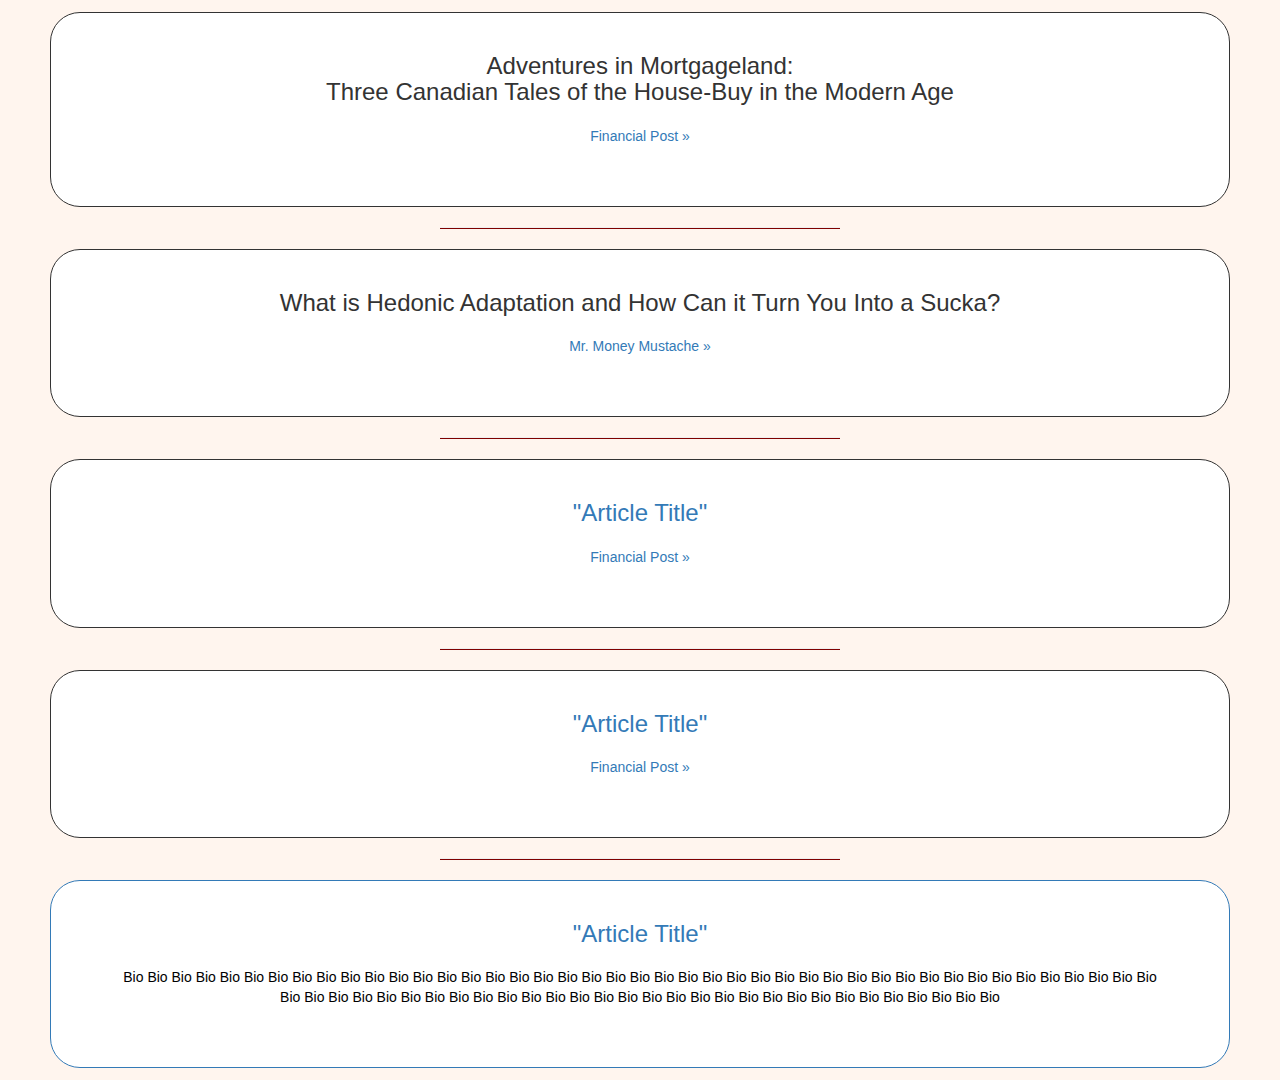
<file: articles.html>
<!DOCTYPE html>

<head>
<title> Articles </title>
<script src="http://ajax.googleapis.com/ajax/libs/jquery/1.11.2/jquery.min.js"></script>
<link href="css/bootstrap.min.css" rel="stylesheet">
<link href="css/articlesCSS.css" rel="stylesheet">
</head>

<body>
	<div class="row">
	<h3>Adventures in Mortgageland:<br> Three Canadian Tales of the House-Buy in the Modern Age</h3>
	  <div class="col-sm-12">
	  	<p> <a href="http://business.financialpost.com/personal-finance/mortgages-real-estate/adventures-in-mortgageland-three-tales-of-the-house-buy-in-the-modern-age" target="_blank"> Financial Post &raquo; </a></p>
	  </div>
	</div>
		<hr>
	<div class="row">
	<h3> What is Hedonic Adaptation and How Can it Turn You Into a Sucka? </h3>
	  <div class="col-sm-12">
	  	<p> <a href="http://www.mrmoneymustache.com/2011/10/22/what-is-hedonic-adaptation-and-how-can-it-turn-you-into-a-sukka/>" </a> Mr. Money Mustache &raquo; </p>
	  </div>
	</div>
		<hr>
	<div class="row">
	<h3> "Article Title" </h3>
	  <div class="col-sm-12">
	  	<p> <a href="http://business.financialpost.com/personal-finance/mortgages-real-estate/adventures-in-mortgageland-three-tales-of-the-house-buy-in-the-modern-age"> Financial Post &raquo; </p>
	  </div>
	</div>
		<hr>
	<div class="row">
	<h3> "Article Title" </h3>
	  <div class="col-sm-12">
	  	<p> <a href="http://business.financialpost.com/personal-finance/mortgages-real-estate/adventures-in-mortgageland-three-tales-of-the-house-buy-in-the-modern-age"> Financial Post &raquo; </p>
	  </div>
	</div>
		<hr>
	<div class="row">
	<h3> "Article Title" </h3>
	  <div class="col-sm-12">
	  	<p>Bio Bio Bio Bio Bio Bio Bio Bio Bio Bio Bio Bio Bio Bio Bio Bio Bio Bio Bio Bio Bio Bio Bio Bio Bio Bio Bio Bio Bio Bio Bio Bio Bio Bio Bio Bio Bio Bio Bio Bio Bio Bio Bio Bio Bio Bio Bio Bio Bio Bio Bio Bio Bio Bio Bio Bio Bio Bio Bio Bio Bio Bio Bio Bio Bio Bio Bio Bio Bio Bio Bio Bio Bio </p>
	  </div>
	</div>
	    <!-- Bootstrap core JavaScript
    ================================================== -->
    <!-- Placed at the end of the document so the pages load faster -->
    <!--<script src="https://ajax.googleapis.com/ajax/libs/jquery/1.11.2/jquery.min.js"></script>-->
    <script src="js/bootstrap.min.js"></script>
</body>
</file>
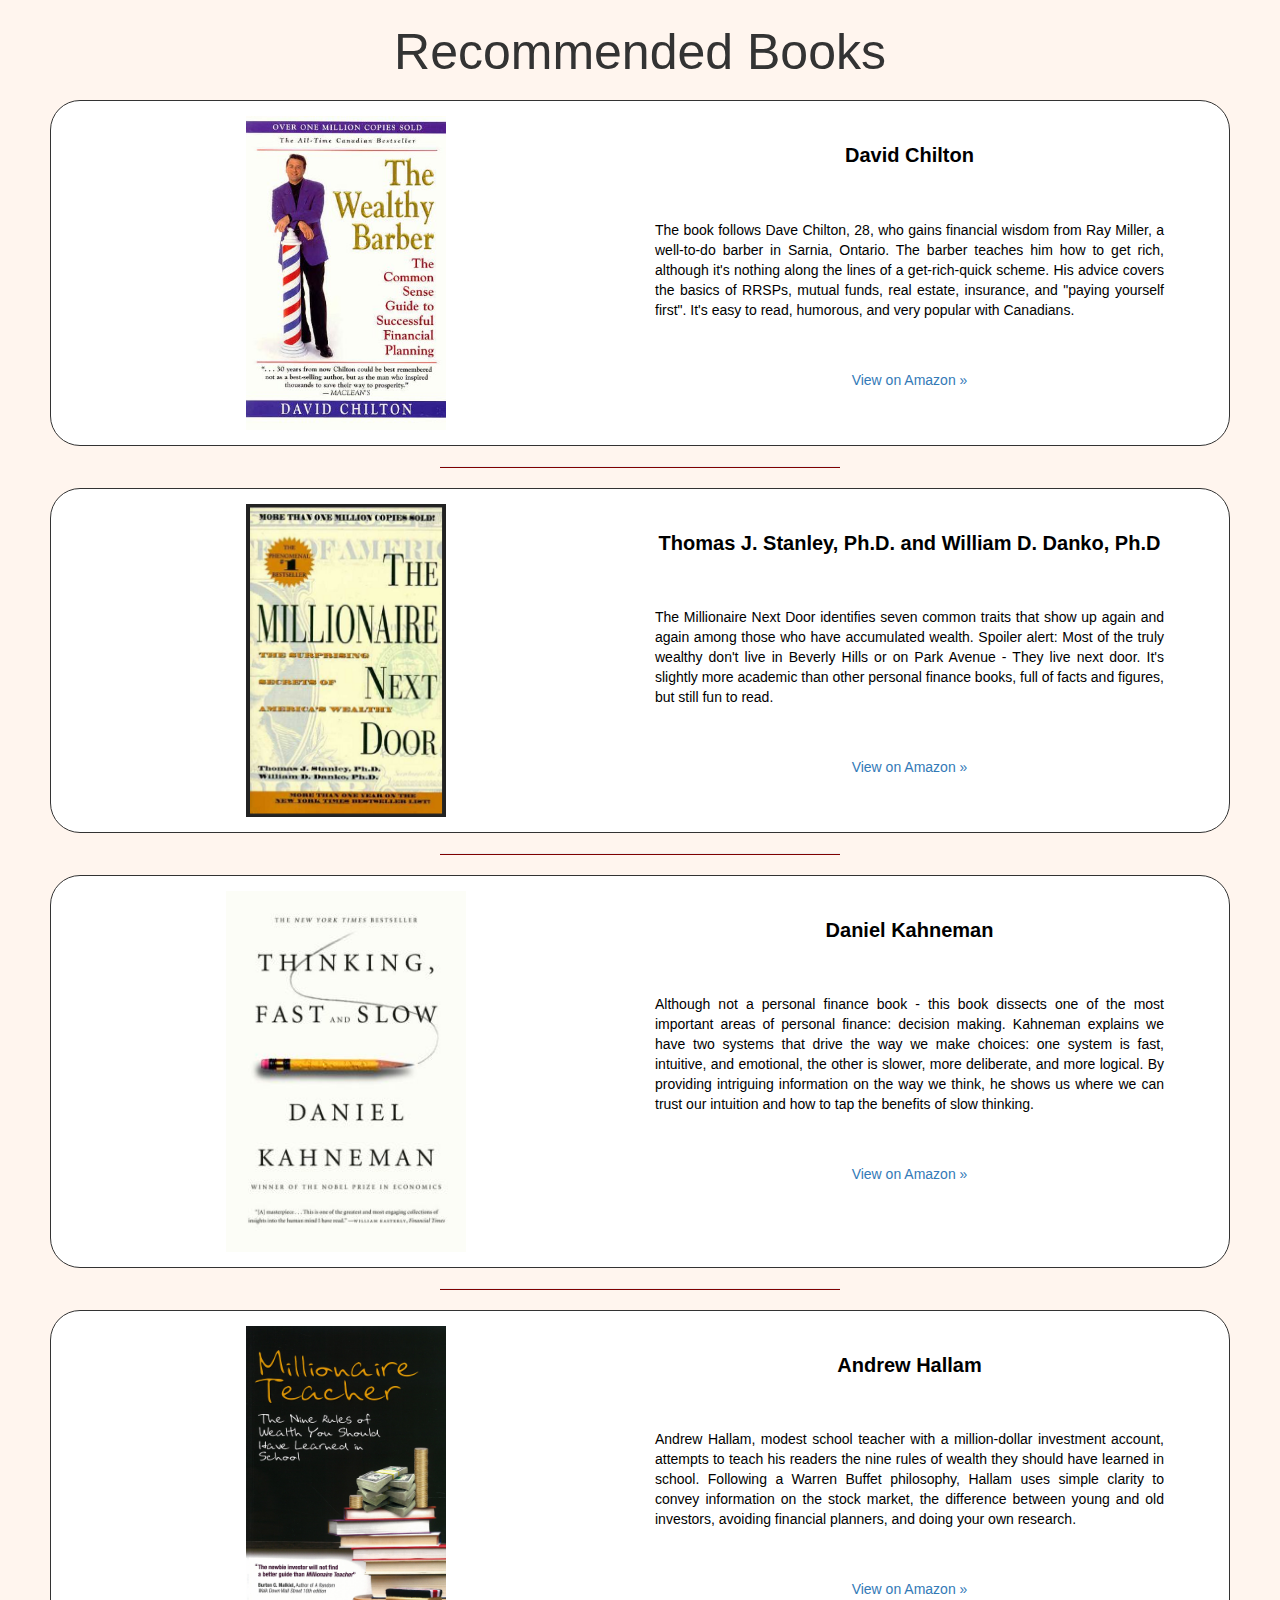
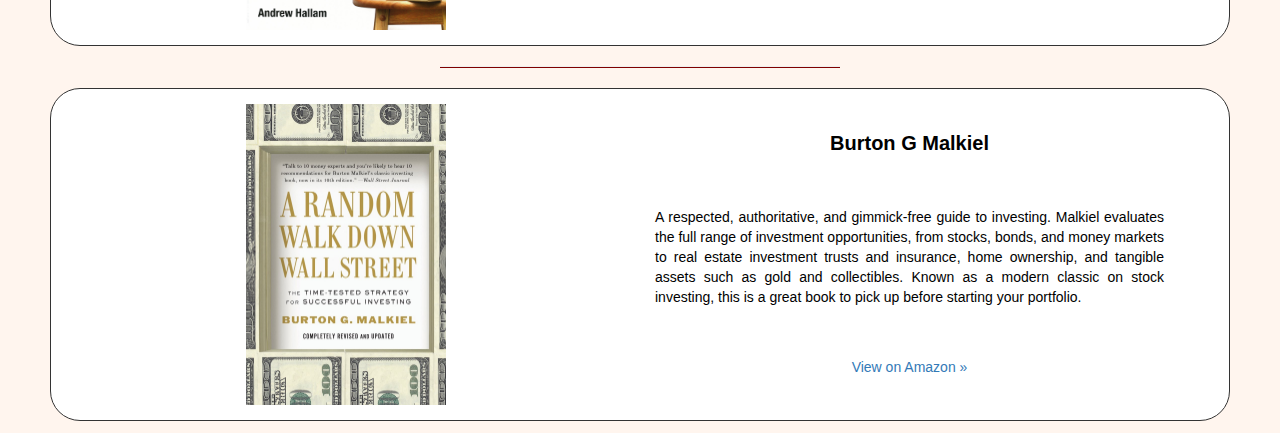
<file: Books.html>
<!DOCTYPE html>

<head>
<title> Books </title>
<!--<script src="http://ajax.googleapis.com/ajax/libs/jquery/1.11.2/jquery.min.js"></script>-->
<script src="js/jquery-1.12.3.min.js"></script>
<link href="/css/bootstrap.min.css" rel="stylesheet">
<link href="/css/BooksCSS.css" rel="stylesheet">
</head>

<body>
	<h2>Recommended Books</h2>
	<div class="row">
	  <div class="col-xs-12 col-md-6 left-side">
        <a href="http://www.amazon.ca/gp/product/0773762167/ref=as_li_qf_sp_asin_tl?ie=UTF8&camp=15121&creative=330641&creativeASIN=0773762167&linkCode=as2&tag=financica-20" target="_blank"><img class="barber logo" src="images/wealthy-barber.jpg" width="200px" title="The Wealthy Barber" alt="The Wealthy Barber"></a>
 	  	<!--<img src="images/wealthy-barber.jpg" width="200px">-->
	  </div>
	  <div class="col-xs-12 col-md-6 right-side">
        <p class="author"><b>David Chilton</b><br><br></p>
        <p>The book follows Dave Chilton, 28, who gains financial wisdom from Ray Miller, a well-to-do barber in Sarnia, Ontario.  The barber teaches him how to get rich, although it's nothing along the lines of a get-rich-quick scheme. His advice covers the basics of RRSPs, mutual funds, real estate, insurance, and "paying yourself first". It's easy to read, humorous, and very popular with Canadians. <br /><br /></p>
        <p class="amazon"><a href="http://www.amazon.ca/gp/product/0773762167/ref=as_li_qf_sp_asin_tl?ie=UTF8&camp=15121&creative=330641&creativeASIN=0773762167&linkCode=as2&tag=financica-20" title="Click to View on Amazon" target="_blank">View on Amazon &raquo;</a></p>
      </div>
	</div>
		<hr>
	<div class="row">
	  <div class="col-xs-12 col-md-6 left-side">
        <a href="http://www.amazon.ca/gp/product/0671015206/ref=as_li_tf_tl?ie=UTF8&camp=15121&creative=330641&creativeASIN=0671015206&linkCode=as2&tag=financica-20" target="_blank"><img class="MillionaireNextDoor logo" src="images/The-Millionaire-Next-Door.png" width="200px" title="The Millionaire Next Door" alt="The Millionaire Next Door"></a>
	  	<!--<img src="images/The-Millionaire-Next-Door.png" width="200px">-->
       </div>
	  <div class="col-xs-12 col-md-6 right-side">
        <p class="author"><b>Thomas J. Stanley, Ph.D. and William D. Danko, Ph.D</b><br><br></p>
        <p>The Millionaire Next Door identifies seven common traits that show up again and again among those who have accumulated wealth. Spoiler alert: Most of the truly wealthy don't live in Beverly Hills or on Park Avenue - They live next door. It's slightly more academic than other personal finance books, full of facts and figures, but still fun to read.<br /><br /></p>
        <p class="amazon"><a href="http://www.amazon.ca/gp/product/0671015206/ref=as_li_tf_tl?ie=UTF8&camp=15121&creative=330641&creativeASIN=0671015206&linkCode=as2&tag=financica-20" title="Click to View on Amazon" target="_blank">View on Amazon &raquo;</a></p> 
      </div>
	</div>
		<hr>
	<div class="row">
	  <div class="col-xs-12 col-md-6 left-side">
        <a href="http://www.amazon.ca/gp/product/0385676530/ref=as_li_tf_tl?ie=UTF8&camp=15121&creative=330641&creativeASIN=0385676530&linkCode=as2&tag=financica-20" target="_blank"><img class="ThinkingFast logo" src="images/thinking-fast-and-slow.jpg" width="240px" title="Thinking Fast and Slow" alt="Thinking Fast and Slow"></a>
	  	<!--<img src="images/thinking-fast-and-slow.jpg" width="240px">-->
	  </div>
	  <div class="col-xs-12 col-md-6 right-side">
        <p class="author"><b>Daniel Kahneman</b> <br><br></p>
        <p>Although not a personal finance book - this book dissects one of the most important areas of personal finance: decision making. Kahneman explains we have two systems that drive the way we make choices: one system is fast, intuitive, and emotional, the other is slower, more deliberate, and more logical. By providing intriguing information on the way we think, he shows us where we can trust our intuition and how to tap the benefits of slow thinking.<br /><br /></p>
        <p class="amazon"><a href="http://www.amazon.ca/gp/product/0385676530/ref=as_li_tf_tl?ie=UTF8&camp=15121&creative=330641&creativeASIN=0385676530&linkCode=as2&tag=financica-20" title="Click to View on Amazon" target="_blank">View on Amazon &raquo;</a></p>
      </div>
	</div>
		<hr>
	<div class="row">
	  <div class="col-xs-12 col-md-6 left-side">
        <a href="http://www.amazon.ca/gp/product/0470830069/ref=as_li_tf_tl?ie=UTF8&camp=15121&creative=330641&creativeASIN=0470830069&linkCode=as2&tag=financica-20" target="_blank"><img class="MillionaireTeacher logo" src="images/millionaire-teacher.jpg" width="200px" title="Millionaire Teacher" alt="Millionaire Teacher"></a>
	  	<!--<img src="images/millionaire-teacher.jpg" width="200px">-->
	  </div>
	  <div class="col-xs-12 col-md-6 right-side">
        <p class="author"><b> Andrew Hallam</b><br><br></p>
        <p>Andrew Hallam, modest school teacher with a million-dollar investment account, attempts to teach his readers the nine rules of wealth they should have learned in school. Following a Warren Buffet philosophy, Hallam uses simple clarity to convey information on the stock market, the difference between young and old investors, avoiding financial planners, and doing your own research.<br /><br /></p>
        <p class="amazon"><a href="http://www.amazon.ca/gp/product/0470830069/ref=as_li_tf_tl?ie=UTF8&camp=15121&creative=330641&creativeASIN=0470830069&linkCode=as2&tag=financica-20" title="Click to View on Amazon" target="_blank">View on Amazon &raquo;</a></p>
      </div>
	</div>
		<hr>
	<div class="row">
	  <div class="col-xs-12 col-md-6 left-side">
        <a href="http://www.amazon.ca/gp/product/0393340740/ref=as_li_tf_tl?ie=UTF8&camp=15121&creative=330641&creativeASIN=0393340740&linkCode=as2&tag=financica-20" target="_blank"><img class="WalkDownWallstreet logo" src="images/a-random-walk-down-wall-street.jpg" width="200px" title="A Walk Down Wall Street" alt="A Walk Down Wall Street"></a>
	  	<!--<img src="images/a-random-walk-down-wall-street.jpg" width="200px">-->
	  </div>
	  <div class="col-xs-12 col-md-6 right-side">
        <p class="author"><b> Burton G Malkiel</b><br><br></p>
        <p>A respected, authoritative, and gimmick-free guide to investing. Malkiel evaluates the full range of investment opportunities, from stocks, bonds, and money markets to real estate investment trusts and insurance, home ownership, and tangible assets such as gold and collectibles. Known as a modern classic on stock investing, this is a great book to pick up before starting your portfolio.<br /><br /></p>
        <p class="amazon"><a href="http://www.amazon.ca/gp/product/0393340740/ref=as_li_tf_tl?ie=UTF8&camp=15121&creative=330641&creativeASIN=0393340740&linkCode=as2&tag=financica-20" title="Click to View on Amazon" target="_blank">View on Amazon &raquo;</a></p>
      </div>
	</div>
	    <!-- Bootstrap core JavaScript
    ================================================== -->
    <!-- Placed at the end of the document so the pages load faster -->
    <!--<script src="https://ajax.googleapis.com/ajax/libs/jquery/1.11.2/jquery.min.js"></script>-->
    <script src="js/bootstrap.min.js"></script>
</body>
</file>
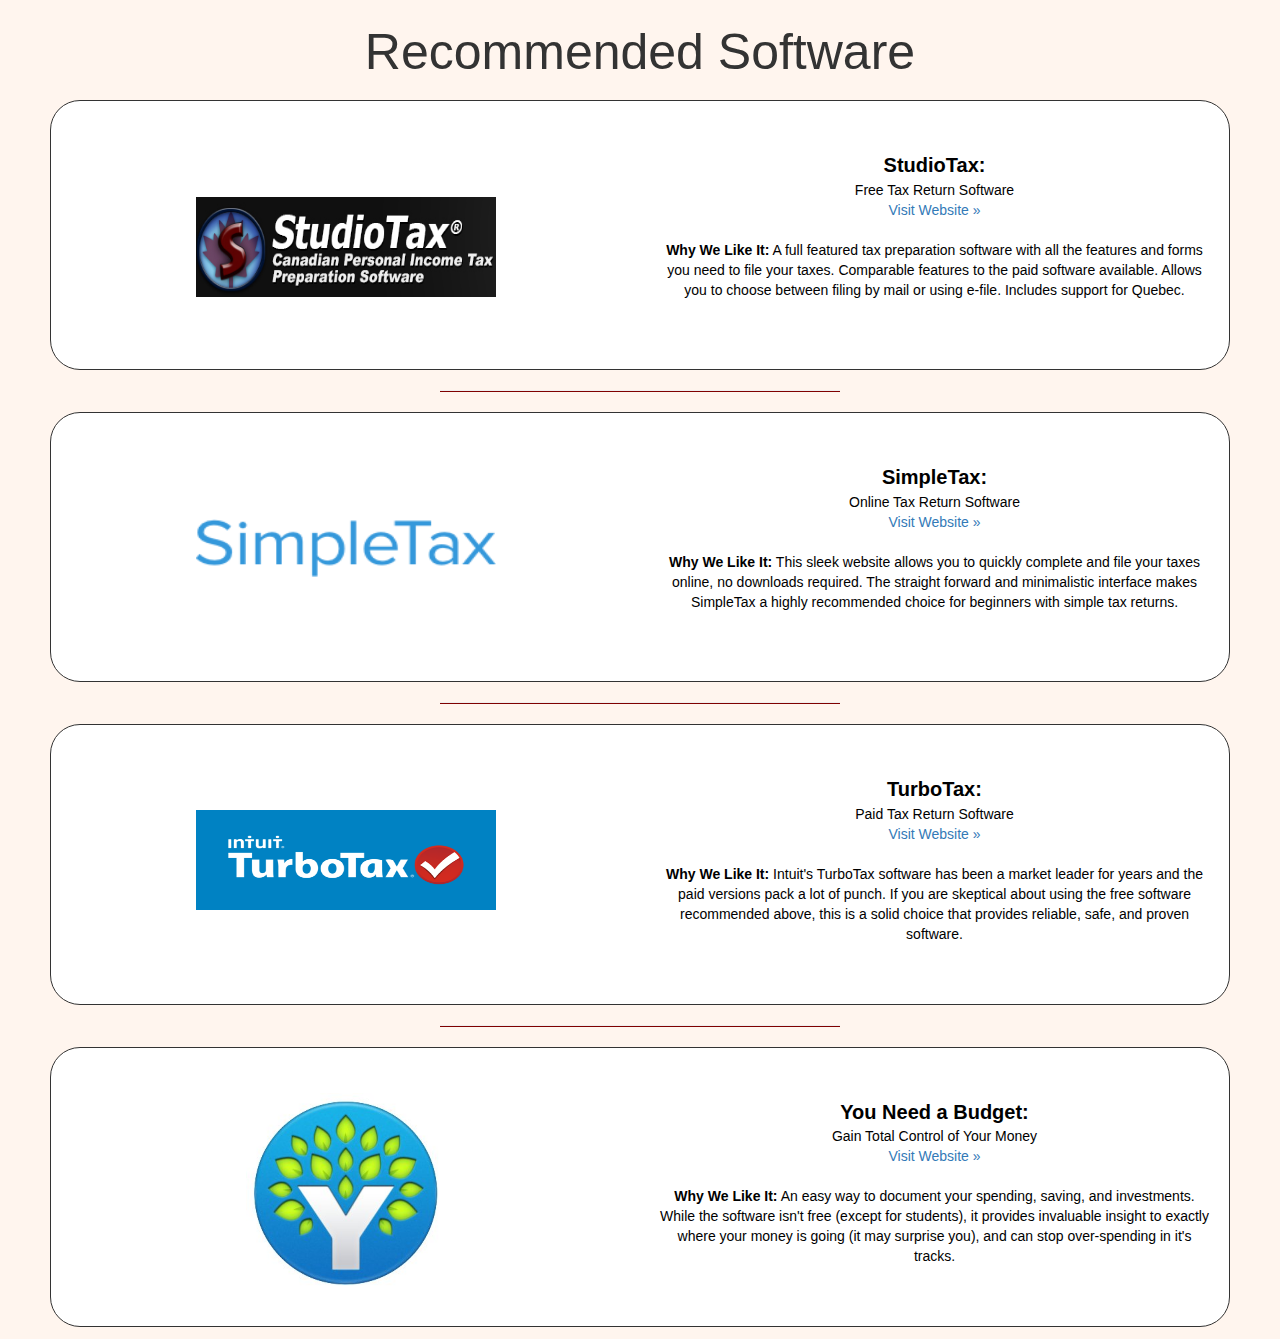
<file: Software.html>
<!DOCTYPE html>

<head>
<title> Software </title>
<!--<script src="http://ajax.googleapis.com/ajax/libs/jquery/1.11.2/jquery.min.js"></script>-->
<script src="js/jquery-1.12.3.min.js"></script>
<link href="css/bootstrap.min.css" rel="stylesheet">
<link href="css/softwareCSS.css" rel="stylesheet">
</head>

<body>
	<h2>Recommended Software</h2>
	<div class="row">
	  <div class="col-xs-12 col-md-6 left-side">
	  	<a href="http://www.StudioTax.com" target="_blank"><img class="Studio logo" src="images/logo-studiotax.png" title="StudioTax" alt="StudioTax Tax Return Software" width="300px"></a>
	  </div>
	  <div class="col-xs-12 col-md-6 right-side">
	  	<p><b>StudioTax:</b><br>Free Tax Return Software<br><a href="http://www.StudioTax.com" target="_blank">Visit Website &raquo;</a><br><br><b>Why We Like It:</b> A full featured tax preparation software with all the features and forms you need to file your taxes. Comparable features to the paid software available. Allows you to choose between filing by mail or using e-file. Includes support for Quebec.</p>
	  </div>
	</div>
		<hr>
	<div class="row">
	  <div class="col-xs-12 col-md-6 left-side">
	  	<a href="http://www.simpletax.ca/" target="_blank"> <img class="SimpleTax logo" src="images/logo_simpletax.png" title="SimpleTax Software" alt="SimpleTax tax return software" width="300px"></a>
	  </div>
	  <div class="col-xs-12 col-md-6 right-side">
	  	<p><b>SimpleTax:</b><br>Online Tax Return Software<br><a href="http://www.SimpleTax.ca/" target="_blank">Visit Website &raquo;</a><br><br><b>Why We Like It:</b> This sleek website allows you to quickly complete and file your taxes online, no downloads required. The straight forward and minimalistic interface makes SimpleTax a highly recommended choice for beginners with simple tax returns.</p>
	  </div>
	</div>
		<hr>
	<div class="row">
	  <div class="col-xs-12 col-md-6 left-side">
	  	<a href="http://turbotax.intuit.ca/" target="_blank"> <img class="turbotax logo" src="images/logo-turbotax.png" title="TurboTax" alt="Intuit TurboTax Software" width="200px"></a>
	  </div>
	  <div class="col-xs-12 col-md-6 right-side">
	  	<p><b>TurboTax:</b><br>Paid Tax Return Software<br><a href="http://turbotax.intuit.ca/" target="_blank">Visit Website &raquo;</a><br><br><b>Why We Like It:</b> Intuit's TurboTax software has been a market leader for years and the paid versions pack a lot of punch. If you are skeptical about using the free software recommended above, this is a solid choice that provides reliable, safe, and proven software.</p>
	  </div>
	</div>
		<hr>
	<div class="row">
	  <div class="col-xs-12 col-md-6 left-side">
	  	<a href="http://www.youneedabudget.com/" target="_blank"> <img class="ynab" src="images/budget.jpg" class="logo" title="You Need a Budget" alt="You Need a Budget" width="200px"></a>
	  </div>
	  <div class="col-xs-12 col-md-6 right-side">
	  	<p><b>You Need a Budget:</b><br>Gain Total Control of Your Money<br><a href="http://www.youneedabudget.com/" target="_blank">Visit Website &raquo;</a><br><br><b>Why We Like It:</b> An easy way to document your spending, saving, and investments. While the software isn't free (except for students), it provides invaluable insight to exactly where your money is going (it may surprise you), and can stop over-spending in it's tracks. </p>
	  </div>
	</div>
	    <!-- Bootstrap core JavaScript
    ================================================== -->
    <!-- Placed at the end of the document so the pages load faster -->
    <!--<script src="https://ajax.googleapis.com/ajax/libs/jquery/1.11.2/jquery.min.js"></script>-->
    <script src="js/bootstrap.min.js"></script>
</body>
</file>
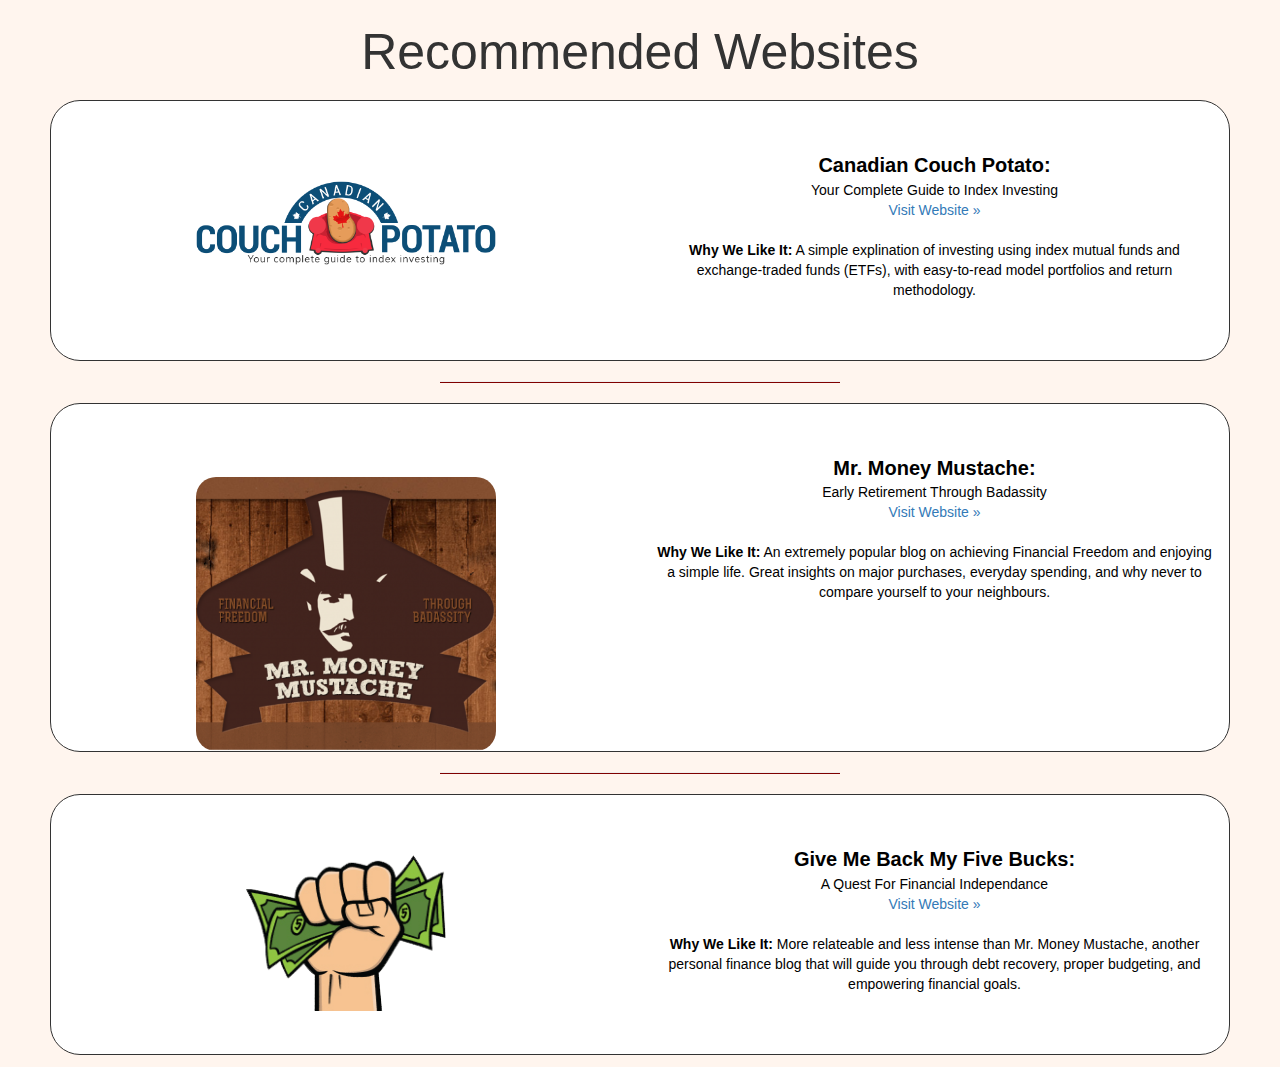
<file: Websites.html>
<!DOCTYPE html>

<head>
<title> Websites </title>
<!--<script src="http://ajax.googleapis.com/ajax/libs/jquery/1.11.2/jquery.min.js"></script>-->
<script src="js/jquery-1.12.3.min.js"></script>
<link href="css/bootstrap.min.css" rel="stylesheet">
<link href="css/websitesCSS.css" rel="stylesheet">
</head>

<body>
	<h2>Recommended Websites</h2>
	<div class="row">
	  <div class="col-xs-12 col-md-6 left-side">
	  	<a href="http://www.canadiancouchpotato.com" target="_blank"><img class="couch logo" src="images/canadian-couch-potato.png" title="Canadian Couch Potato" alt="Canadian Couch Potato" width="300px"></a>
	  </div>
	  <div class="col-xs-12 col-md-6 right-side">
	  	<p><b>Canadian Couch Potato:</b><br>Your Complete Guide to Index Investing<br><a href="http://www.canadiancouchpotato.com" target="_blank">Visit Website &raquo;</a><br><br><b>Why We Like It:</b> A simple explination of investing using index mutual funds and exchange-traded funds (ETFs), with easy-to-read model portfolios and return methodology.</p>
	  </div>
	</div>
		<hr>
	<div class="row">
	  <div class="col-xs-12 col-md-6 left-side">
	  	<a href="http://www.mrmoneymustache.com/" target="_blank"> <img class="moustache logo" src="images/money-mustache%20(1).png" title="Mr. Money Mustache" alt="Mr. Money Mustache" width="300px"></a>
	  </div>
	  <div class="col-xs-12 col-md-6 right-side">
	  	<p><b>Mr. Money Mustache:</b><br>Early Retirement Through Badassity<br><a href="http://www.mrmoneymustache.com/" target="_blank">Visit Website &raquo;</a><br><br><b>Why We Like It:</b> An extremely popular blog on achieving Financial Freedom and enjoying a simple life. Great insights on major purchases, everyday spending, and why never to compare yourself to your neighbours.</p>
	  </div>
	</div>
		<hr>
	<div class="row">
	  <div class="col-xs-12 col-md-6 left-side">
	  	<a href="http://www.givemebackmyfivebucks.com/" target="_blank"> <img class="five logo" src="images/five-bucks.png" title="Give Me Back My Five Bucks" alt="Give Me Back My Five Bucks" width="200px"></a>
	  </div>
	  <div class="col-xs-12 col-md-6 right-side">
	  	<p><b>Give Me Back My Five Bucks:</b><br>A Quest For Financial Independance<br><a href="http://www.givemebackmyfivebucks.com/" target="_blank">Visit Website &raquo;</a><br><br><b>Why We Like It:</b> More relateable and less intense than Mr. Money Mustache, another personal finance blog that will guide you through debt recovery, proper budgeting, and empowering financial goals.</p>
	  </div>
	</div>
	    <!-- Bootstrap core JavaScript
    ================================================== -->
    <!-- Placed at the end of the document so the pages load faster -->
    <!--<script src="https://ajax.googleapis.com/ajax/libs/jquery/1.11.2/jquery.min.js"></script>-->
    <script src="js/bootstrap.min.js"></script>
</body>
</file>
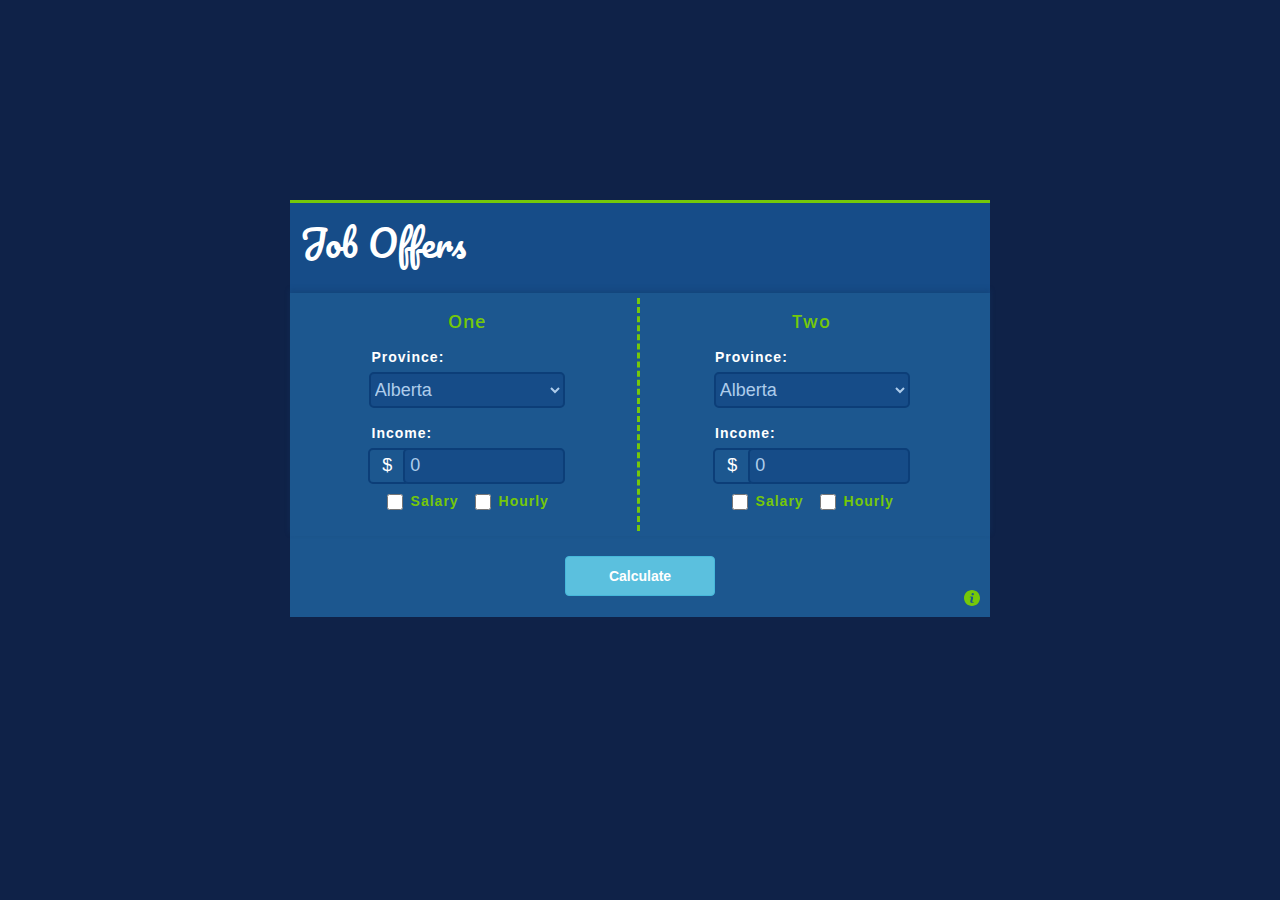
<file: Income_Calculator/html_provincial_income.html>
<!DOCTYPE html>
<html lang="">
<head>
  <meta charset="utf-8">
  <meta name="viewport" content="width=device-width, initial-scale=1.0">
  <title>Provincial Income Calculator</title>
</head>

<body>
  <!-- Stylesheets -->
    <!--    <link href="https://maxcdn.bootstrapcdn.com/bootstrap/3.3.6/css/bootstrap.min.css" rel="stylesheet">-->
    <link href="../css/bootstrap.min.css" rel="stylesheet">
    <link href="css_provincial_income.css" rel="stylesheet">
    
    <!-- Fonts-->
    <link href='https://fonts.googleapis.com/css?family=Roboto:400,400italic,500,500italic,700' rel='stylesheet' type='text/css'>
    <link href='https://fonts.googleapis.com/css?family=Pacifico' rel='stylesheet' type='text/css'>
    <link href='https://fonts.googleapis.com/css?family=Open+Sans:400,800,700,300' rel='stylesheet' type='text/css'>
  <!-- - -->
    <div id="window" class="">
      <div id="banner_top" class="row">
        <h1>Job Offers</h1>
      </div>
      <form>
       <fieldset id="top">
        <div class="row">
             <div class="col-xs-12 col-md-6 left_side">
              <h4 class="offer_title">One</h4>
              <label for="province1">Province:</label>
              <select name="province1" id="province1">
                <option value="AB">Alberta</option>
                <option value="BC">British Columbia</option>
                <option value="MB">Manitoba</option>
                <option value="NB">New Brunswick</option>
                <option value="NL">Newfoundland</option>
                <option value="NS">Nova Scotia</option>
                <option value="ON">Ontario</option>
                <option value="PE">Prince Edward Island</option>
                <option value="QC">Quebec</option>
                <option value="SK">Saskatchewan</option>
                <option value="NT">Northwest Territories</option>
                <option value="NU">Nunavut</option>
                <option value="YT">Yukon</option>
              </select>
              <label for="income1">Income:</label>
               <span class="currency">$</span><input name="income1" class="income" type="number" step="1" min="0" value="0">
               <br>
               <input type="checkbox" name="paytype1" value="Salary"><label class="box">Salary</label>
               <input type="checkbox" name="paytype1" value="Hourly"><label class="box">Hourly</label>
            </div>
            <div class="col-xs-12 col-md-6 right_side">
              <h4 class="offer_title">Two</h4>
              <label for="province2">Province:</label>
              <select name="province2" id="province2">
                <option value="AB">Alberta</option>
                <option value="BC">British Columbia</option>
                <option value="MB">Manitoba</option>
                <option value="NB">New Brunswick</option>
                <option value="NL">Newfoundland</option>
                <option value="NS">Nova Scotia</option>
                <option value="ON">Ontario</option>
                <option value="PE">Prince Edward Island</option>
                <option value="QC">Quebec</option>
                <option value="SK">Saskatchewan</option>
                <option value="NT">Northwest Territories</option>
                <option value="NU">Nunavut</option>
                <option value="YT">Yukon</option>
              </select>
              <label for="income2">Income:</label>
              <span class="currency">$</span><input name="income2" class="income" type="number" step="1" min="0" value="0">
              <br>
             <input type="checkbox" name="paytype2" value="Salary"><label class="box">Salary</label>
             <input type="checkbox" name="paytype2" value="Hourly"><label class="box">Hourly</label>
          </div>
        </div>
        </fieldset>
        <fieldset id="bottom">  
         <div class="row">
          <div class="col-xs-12 col-md-6 left_side">
             <h4 id="job1_details"></h4>
             <label for="taxes1">Total Taxes Paid:</label>
             <output name="taxes1"></output>
             <label for="netincome1">Annual Net Pay:</label>
             <output name="netincome1"></output>
          </div>
          <div class="col-xs-12 col-md-6 right_side">
             <h4 id="job2_details"></h4>
             <label for="taxes2">Total Taxes Paid:</label>
             <output name="taxes2"></output>
             <label for="netincome2">Annual Net Pay:</label>
             <output name="netincome2"></output>
          </div>
         </div>
           <h2 id="OutputMessage"></h2>
<!--           The Alberta job pays $21312,32 more!-->
          <a href="http://www.cra-arc.gc.ca/tx/ndvdls/fq/txrts-eng.html" target="_blank"><h4>For more details on the tax brackets click here.</h4></a>
        </fieldset>
        <button id="calculate" type="button" class="btn btn-info calculate">Calculate</button>
<!--        <h4 id="Disclaimer">Disclaimer</h4>-->
        <img id="Disclaimer" src="../images/info.svg" alt="Disclaimer" title="disclaimer">
      </form>
    </div>
  
  <!--  Java Script and Jquery Extensions-->
  <!--  <script src="//code.jquery.com/jquery-1.12.0.min.js"></script>-->
  <script src="../js/jquery-1.12.3.min.js"></script>
<!--   <script src="https://maxcdn.bootstrapcdn.com/bootstrap/3.3.6/js/bootstrap.min.js" integrity="sha256-KXn5puMvxCw+dAYznun+drMdG1IFl3agK0p/pqT9KAo= sha512-2e8qq0ETcfWRI4HJBzQiA3UoyFk6tbNyG+qSaIBZLyW9Xf3sWZHN/lxe9fTh1U45DpPf07yj94KsUHHWe4Yk1A==" crossorigin="anonymous"></script> -->
  <script src="../js/bootstrap.min.js"></script>
  <script src="js_provincial_income.js"></script>
  <!--  Sweetalert -->
  <link rel="stylesheet" href="../lib/sweet-alert.css" type="text/css">
  <script src="../lib/sweet-alert.min.js"></script>
  <!-- ----------- -->
  
  
</body>
</html>
</file>
<file: css/articlesCSS.css>
h2 {
	font-size: 50px;
	margin-top: 25px;
	margin-bottom: 20px;
	text-align: center;
	font-family: "Helvetica Neue",Helvetica,Arial,sans-serif;
}

h3 {
	padding-top: 20px;
	padding-bottom: 10px;
	text-align: center;
}
body {
	background-color: #FFF5EE;
}



.col-sm-12 {
	display: inline-block;
	margin: 0;
	text-align: center;
}

.col-sm-12 p {
	padding: 50px;
	padding-top: 0px;
	color: black;
}

hr {
	width: 400px;
	border-bottom-style: solid;
	border-bottom-width: 1px;
	border-bottom-color: maroon;
}

.row {
	margin-left: 50px;
	margin-right: 50px;
	margin-top: 12px;
	margin-bottom: 12px;
	border-style: solid;
	border-width: 1px;
	border-radius: 30px;
	background-color: white;
}
</file>
<file: css/BooksCSS.css>
h2 {
	font-size: 50px;
	margin-top: 25px;
	margin-bottom: 20px;
	text-align: center;
	font-family: "Helvetica Neue",Helvetica,Arial,sans-serif;
}

body {
	background-color: #FFF5EE;
}

.left-side{
  text-align: center;
}

.left-side img{
  max-width: 50%;
  padding: 15px 0px 15px 0px;
}

.right-side {
	display: inline-block;
	margin: 0;
	text-align: center;
}

.right-side p {
	color: black;
	padding-top: 20px;
	padding-bottom: 0px;
    padding-right: 50px;
    text-align: justify;
}

.right-side p.author{
  margin-top: 20px;
  text-align: center;
}

.right-side p.amazon {
  text-align: center;
  margin: 10px;
}

.right-side p b:first-child{
   font-size: 20px;
}

hr {
	width: 400px;
	border-bottom-style: solid;
	border-bottom-width: 1px;
	border-bottom-color: maroon;
}

.row {
	margin-left: 50px;
	margin-right: 50px;
	margin-top: 12px;
	margin-bottom: 12px;
	border-style: solid;
	border-width: 1px;
	border-radius: 30px;
	background-color: white;
;}


@media (max-width:800px){
   .logo { 
     margin-top: 20px;
   }   
} 

@media (max-width:990px){
   .logo { 
     margin-top: 30px;
				 max-width: 100%;
   } 
  .right-side p{
    padding: 0px 5px;
    text-align: justify;
	padding-top: 0px;
	padding-bottom: 0px;
    
  }
  
  .right-side > p.author{
    text-align: center;
  }
  	h2{
		font-size: xx-large;
	}
}
</file>
<file: css/softwareCSS.css>
.logo{  
  width: 100%;
  max-width: 300px;
}

.Studio{
  margin-top: 96px; /* 270px - 77px then divide by 2 */
}

.SimpleTax{
  margin-top: 79.5px; 
}

.turbotax{
  height: 100px;
  width: inherit;
  margin-top: 85px; 
}

h2 {
	font-size: 50px;
	margin-top: 25px;
	margin-bottom: 20px;
	text-align: center;
	font-family: "Helvetica Neue",Helvetica,Arial,sans-serif;
}

body {
	background-color: #FFF5EE;
}

.left-side{
  text-align: center;
}

.right-side {
	display: inline-block;
	margin: 0;
	text-align: center;
}

.right-side p {
	color: black;
	padding-top: 50px;
	padding-bottom: 50px;
    text-align: center;
}

.right-side p b:first-child{
   font-size: 20px;
}

hr {
	width: 400px;
	border-bottom-style: solid;
	border-bottom-width: 1px;
	border-bottom-color: maroon;
}

.row {
	margin-left: 50px;
	margin-right: 50px;
	margin-top: 12px;
	margin-bottom: 12px;
	border-style: solid;
	border-width: 1px;
	border-radius: 30px;
	background-color: white;
    min-height: 270px;
}

.ynab {
	margin-top: 45px;
}

.logo{
	  width: 300px;
   height: 100px;
}

@media (max-width:800px){
   .logo { 
     margin-top: 20px;
				 max-width: 100%;
   }   
} 

@media (max-width:990px){
   .logo { 
     margin-top: 30px;
			 	max-width: 100%;
				 height: auto;
   } 
  .right-side p{
    padding: 25px 10%;
  }
	
	h2{
		font-size: xx-large;
	}
  
}
</file>
<file: css/websitesCSS.css>
h2 {
	font-size: 50px;
	margin-top: 25px;
	margin-bottom: 20px;
	text-align: center;
	font-family: "Helvetica Neue",Helvetica,Arial,sans-serif;
}

body {
	background-color: #FFF5EE;
}



.left-side{
  text-align: center;
}

.right-side {
	display: inline-block;
	margin: 0;
	text-align: center;
}

.right-side p {
	color: black;
	padding-top: 50px;
	padding-bottom: 50px;
    text-align: center;
}

.right-side p b:first-child{
   font-size: 20px;
}

hr {
	width: 400px;
	border-bottom-style: solid;
	border-bottom-width: 1px;
	border-bottom-color: maroon;
}

.row {
	margin-left: 50px;
	margin-right: 50px;
	margin-top: 12px;
	margin-bottom: 12px;
	border-style: solid;
	border-width: 1px;
	border-radius: 30px;
	background-color: white;
}

.couch {
	margin-top: 80px;
}

.moustache {
	margin-top: 73px;
    border-radius: 20px;
}


.five {
	margin-top: 60px;
}

.ynab {
	margin-top: 45px;
}

@media (max-width:800px){
   .logo { 
     margin-top: 20px;
     max-width: 100%;
   }   
} 

@media (max-width:990px){
   .logo { 
     margin-top: 30px;
     max-width: 100%;
   } 
  .right-side p{
    padding: 25px 10%;
  }
  	h2{
		font-size: xx-large;
	}
}
</file>
<file: Income_Calculator/css_provincial_income.css>
body {
  background-color: #4AB4E8;
  background-color: #0F2248;
}

form{
  position: relative;
}

#banner_top{
  height: 90px;
  background-color: #164C88;
  margin: 0px;
}

#banner_top > h1 {
  font-family: 'Pacifico', cursive;
  color: white;
  font-size: 36px;
  margin-left: 10px;
}

#window {
  max-width: 700px;
  min-width: 500px;
  background: #1C578F;
  border-radius: 0px;
  max-height: 700px;
  padding-bottom: 1px;
  width: 90vw;
  margin: auto;
  margin-top: 15vh;
  border-top: medium solid #75C809;
}

#top{
    -webkit-box-shadow: 0px -3px 5px 0px rgba(17,60,108,.4);
    -moz-box-shadow: 0px -3px 5px 0px rgba(17,60,108,.4);
    box-shadow: 0px -3px 5px 0px rgba(17,60,108,.4);
    padding-top: 5px;
    padding-bottom: 5px;
}

label {
  display: block;
  color: white;
  text-transform:capitalize;
  font-family: 'Roboto' sans-serif;
  font-weight: 700;
  letter-spacing: 1px;
/*  font-style: italic;*/
  text-align: left;
  margin-left: 55px;
  margin-top: 15px;
  padding-left: 5px;
}

select, input {
  background-color: #164C88;
  color: #AECCEB;
  border: 2px solid #0C3E78;
  height: 36px;
  font-size: 18px;
  border-radius: 5px;
  width: 196px;
}

output{
  background-color: #164C88;
  color: #AECCEB;
  border: 2px solid #0C3E78;
  height: 36px;
  font-size: 18px;
  border-radius: 5px;
  width: 196px;
  margin: auto;
  text-align: middle;
}

.income {
  width: 162px;
}

.left_side{
  padding-left: 5%;
  border-right: medium dashed #75C809;
  text-align: center;
  padding-bottom: 20px;
  padding-top: 4px;
}

.right_side{
  padding-right: 5%;
  text-align: center;
  padding-bottom: 20px;
  padding-top: 4px;
}

.currency{
  color: white;
  font-size: 18px;
  margin-right: -7px;
  border: 2px solid #0C3E78;
  padding: 5px 16px 7px 12px;
  border-radius: 5px;
}

input[type='number']{
  padding-left: 5px;
  text-align:left;
}

#bottom {
  background-color: #21649B;
  -webkit-box-shadow: 0px -3px 5px 0px rgba(17,60,108,.4);
  -moz-box-shadow: 0px -3px 5px 0px rgba(17,60,108,.4);
  box-shadow: 0px -3px 5px 0px rgba(17,60,108,.4);
  padding-top: 2px;
  display: none;
}

input[type="checkbox"]{
    background-color: #164C88;
    border: 2px solid #0C3E78;
    height: 16px;
    font-size: 12px;
    border-radius: 5px;
    width: 30px;  
    vertical-align: sub;
    margin-top: 10px;
}

.box {
  color: #75C809;
  display: inline;
  margin-right: 5px;
  margin-left: 1px;
  line-height: 18px;
  padding: 0px;
  padding-bottom: 2px;
}

.calculate {
  margin: 20px auto;
  margin-bottom: 20px;
  width: 150px;
  height: 40px;
  font-weight: 600;
  display: block;
}

h2{
  color: white;
  text-align: center;
}

h4{
  text-align: center;
  color: #5BC0DE;
}

.offer_title{
  font-family: 'Open Sans', sans-serif;
  font-weight: 600;
  letter-spacing: 1px;
  color: #75C809;
}

#Disclaimer {
  position: absolute;
  right: 10px;
  bottom: -10px;
}

#Disclaimer:hover {
  cursor: pointer;
}

@media (max-width: 991px){
  #window{
    max-width: none;
    min-width: 300px;
    width: 100vw;
    margin-top: 0px;
    max-height: none;
    border: 3px solid #337ab7;
  }
  
  label{
    margin: 5px;
    text-align: center;
  }a>h4:hover {
  cursor: pointer;
}


  
  .row{
    padding: 0px 5%;
    margin: 0px;
  }
  
  .left_side{
    padding-left: 5%;
    border-bottom: medium dashed #75C809;
    border-right: none;
  }
  
  #output_message{
    margin-left: 5px;
    margin-right: 5px;
  }
}

@media (max-width: 500px){
	#window{
		min-width:270px;
		margin-right: auto;
	}
}

@media (max-height: 628px){
	#window{
		margin-top: 0px;
	}	
}

@media (min-height: 688px){
	#window{
		margin-top: 30px;
	}	
}

@media (min-height: 860px){
	#window{
		margin-top: 200px;
	}	
}
</file>
<file: lib/sweet-alert.css>
.sweet-overlay{background-color:#000;-ms-filter:"progid:DXImageTransform.Microsoft.Alpha(Opacity=40)";background-color:rgba(0,0,0,.4);position:fixed;left:0;right:0;top:0;bottom:0;display:none;z-index:10000}.sweet-alert{background-color:#fff;font-family:'Open Sans','Helvetica Neue',Helvetica,Arial,sans-serif;width:478px;padding:17px;border-radius:5px;text-align:center;position:fixed;left:50%;top:50%;margin-left:-256px;margin-top:-200px;overflow:hidden;display:none;z-index:99999}@media all and (max-width:540px){.sweet-alert{width:auto;margin-left:0;margin-right:0;left:15px;right:15px}}.sweet-alert h2{color:#575757;font-size:30px;text-align:center;font-weight:600;text-transform:none;position:relative;margin:25px 0;padding:0;line-height:40px;display:block}.sweet-alert p{color:#797979;font-size:16px;font-weight:300;position:relative;text-align:inherit;float:none;margin:0;padding:0;line-height:normal}.sweet-alert button{background-color:#AEDEF4;color:#fff;border:none;box-shadow:none;font-size:17px;font-weight:500;-webkit-border-radius:4px;border-radius:5px;padding:10px 32px;margin:26px 5px 0;cursor:pointer}.sweet-alert button:focus{outline:0;box-shadow:0 0 2px rgba(128,179,235,.5),inset 0 0 0 1px rgba(0,0,0,.05)}.sweet-alert button:hover{background-color:#a1d9f2}.sweet-alert button:active{background-color:#81ccee}.sweet-alert button.cancel{background-color:#D0D0D0}.sweet-alert button.cancel:hover{background-color:#c8c8c8}.sweet-alert button.cancel:active{background-color:#b6b6b6}.sweet-alert button.cancel:focus{box-shadow:rgba(197,205,211,.8) 0 0 2px,rgba(0,0,0,.0470588) 0 0 0 1px inset!important}.sweet-alert button::-moz-focus-inner{border:0}.sweet-alert[data-has-cancel-button=false] button{box-shadow:none!important}.sweet-alert[data-has-confirm-button=false][data-has-cancel-button=false]{padding-bottom:40px}.sweet-alert .sa-icon{width:80px;height:80px;border:4px solid gray;-webkit-border-radius:40px;border-radius:50%;margin:20px auto;padding:0;position:relative;box-sizing:content-box}.sweet-alert .sa-icon.sa-error{border-color:#F27474}.sweet-alert .sa-icon.sa-error .sa-x-mark{position:relative;display:block}.sweet-alert .sa-icon.sa-error .sa-line{position:absolute;height:5px;width:47px;background-color:#F27474;display:block;top:37px;border-radius:2px}.sweet-alert .sa-icon.sa-error .sa-line.sa-left{-webkit-transform:rotate(45deg);transform:rotate(45deg);left:17px}.sweet-alert .sa-icon.sa-error .sa-line.sa-right{-webkit-transform:rotate(-45deg);transform:rotate(-45deg);right:16px}.sweet-alert .sa-icon.sa-warning{border-color:#F8BB86}.sweet-alert .sa-icon.sa-warning .sa-body{position:absolute;width:5px;height:47px;left:50%;top:10px;-webkit-border-radius:2px;border-radius:2px;margin-left:-2px;background-color:#F8BB86}.sweet-alert .sa-icon.sa-warning .sa-dot{position:absolute;width:7px;height:7px;-webkit-border-radius:50%;border-radius:50%;margin-left:-3px;left:50%;bottom:10px;background-color:#F8BB86}.sweet-alert .sa-icon.sa-info{border-color:#C9DAE1}.sweet-alert .sa-icon.sa-info::before{content:"";position:absolute;width:5px;height:29px;left:50%;bottom:17px;border-radius:2px;margin-left:-2px;background-color:#C9DAE1}.sweet-alert .sa-icon.sa-info::after{content:"";position:absolute;width:7px;height:7px;border-radius:50%;margin-left:-3px;top:19px;background-color:#C9DAE1}.sweet-alert .sa-icon.sa-success{border-color:#A5DC86}.sweet-alert .sa-icon.sa-success::after,.sweet-alert .sa-icon.sa-success::before{content:'';position:absolute;width:60px;height:120px;background:#fff;-webkit-transform:rotate(45deg);transform:rotate(45deg)}.sweet-alert .sa-icon.sa-success::before{-webkit-border-radius:120px 0 0 120px;border-radius:120px 0 0 120px;top:-7px;left:-33px;-webkit-transform:rotate(-45deg);transform:rotate(-45deg);-webkit-transform-origin:60px 60px;transform-origin:60px 60px}.sweet-alert .sa-icon.sa-success::after{-webkit-border-radius:0 120px 120px 0;border-radius:0 120px 120px 0;top:-11px;left:30px;-webkit-transform:rotate(-45deg);transform:rotate(-45deg);-webkit-transform-origin:0 60px;transform-origin:0 60px}.sweet-alert .sa-icon.sa-success .sa-placeholder{width:80px;height:80px;border:4px solid rgba(165,220,134,.2);-webkit-border-radius:40px;border-radius:50%;box-sizing:content-box;position:absolute;left:-4px;top:-4px;z-index:2}.sweet-alert .sa-icon.sa-success .sa-fix{width:5px;height:90px;background-color:#fff;position:absolute;left:28px;top:8px;z-index:1;-webkit-transform:rotate(-45deg);transform:rotate(-45deg)}.sweet-alert .sa-icon.sa-success .sa-line{height:5px;background-color:#A5DC86;display:block;border-radius:2px;position:absolute;z-index:2}.sweet-alert .sa-icon.sa-success .sa-line.sa-tip{width:25px;left:14px;top:46px;-webkit-transform:rotate(45deg);transform:rotate(45deg)}.sweet-alert .sa-icon.sa-success .sa-line.sa-long{width:47px;right:8px;top:38px;-webkit-transform:rotate(-45deg);transform:rotate(-45deg)}.sweet-alert .sa-icon.sa-custom{background-size:contain;border-radius:0;border:none;background-position:center center;background-repeat:no-repeat}@-webkit-keyframes showSweetAlert{0%{transform:scale(.7);-webkit-transform:scale(.7)}45%{transform:scale(1.05);-webkit-transform:scale(1.05)}80%{transform:scale(.95);-webkit-tranform:scale(.95)}100%{transform:scale(1);-webkit-transform:scale(1)}}@keyframes showSweetAlert{0%{transform:scale(.7);-webkit-transform:scale(.7)}45%{transform:scale(1.05);-webkit-transform:scale(1.05)}80%{transform:scale(.95);-webkit-tranform:scale(.95)}100%{transform:scale(1);-webkit-transform:scale(1)}}@-webkit-keyframes hideSweetAlert{0%{transform:scale(1);-webkit-transform:scale(1)}100%{transform:scale(.5);-webkit-transform:scale(.5)}}@keyframes hideSweetAlert{0%{transform:scale(1);-webkit-transform:scale(1)}100%{transform:scale(.5);-webkit-transform:scale(.5)}}.showSweetAlert{-webkit-animation:showSweetAlert .3s;animation:showSweetAlert .3s}.showSweetAlert[data-animation=none]{-webkit-animation:none;animation:none}.hideSweetAlert{-webkit-animation:hideSweetAlert .2s;animation:hideSweetAlert .2s}.hideSweetAlert[data-animation=none]{-webkit-animation:none;animation:none}@-webkit-keyframes animateSuccessTip{0%,54%{width:0;left:1px;top:19px}70%{width:50px;left:-8px;top:37px}84%{width:17px;left:21px;top:48px}100%{width:25px;left:14px;top:45px}}@keyframes animateSuccessTip{0%,54%{width:0;left:1px;top:19px}70%{width:50px;left:-8px;top:37px}84%{width:17px;left:21px;top:48px}100%{width:25px;left:14px;top:45px}}@-webkit-keyframes animateSuccessLong{0%,65%{width:0;right:46px;top:54px}84%{width:55px;right:0;top:35px}100%{width:47px;right:8px;top:38px}}@keyframes animateSuccessLong{0%,65%{width:0;right:46px;top:54px}84%{width:55px;right:0;top:35px}100%{width:47px;right:8px;top:38px}}@-webkit-keyframes rotatePlaceholder{0%,5%{transform:rotate(-45deg);-webkit-transform:rotate(-45deg)}100%,12%{transform:rotate(-405deg);-webkit-transform:rotate(-405deg)}}@keyframes rotatePlaceholder{0%,5%{transform:rotate(-45deg);-webkit-transform:rotate(-45deg)}100%,12%{transform:rotate(-405deg);-webkit-transform:rotate(-405deg)}}.animateSuccessTip{-webkit-animation:animateSuccessTip .75s;animation:animateSuccessTip .75s}.animateSuccessLong{-webkit-animation:animateSuccessLong .75s;animation:animateSuccessLong .75s}.sa-icon.sa-success.animate::after{-webkit-animation:rotatePlaceholder 4.25s ease-in;animation:rotatePlaceholder 4.25s ease-in}@-webkit-keyframes animateErrorIcon{0%{transform:rotateX(100deg);-webkit-transform:rotateX(100deg);opacity:0}100%{transform:rotateX(0deg);-webkit-transform:rotateX(0deg);opacity:1}}@keyframes animateErrorIcon{0%{transform:rotateX(100deg);-webkit-transform:rotateX(100deg);opacity:0}100%{transform:rotateX(0deg);-webkit-transform:rotateX(0deg);opacity:1}}.animateErrorIcon{-webkit-animation:animateErrorIcon .5s;animation:animateErrorIcon .5s}@-webkit-keyframes animateXMark{0%,50%{transform:scale(.4);-webkit-transform:scale(.4);margin-top:26px;opacity:0}80%{transform:scale(1.15);-webkit-transform:scale(1.15);margin-top:-6px}100%{transform:scale(1);-webkit-transform:scale(1);margin-top:0;opacity:1}}@keyframes animateXMark{0%,50%{transform:scale(.4);-webkit-transform:scale(.4);margin-top:26px;opacity:0}80%{transform:scale(1.15);-webkit-transform:scale(1.15);margin-top:-6px}100%{transform:scale(1);-webkit-transform:scale(1);margin-top:0;opacity:1}}.animateXMark{-webkit-animation:animateXMark .5s;animation:animateXMark .5s}@-webkit-keyframes pulseWarning{0%{border-color:#F8D486}100%{border-color:#F8BB86}}@keyframes pulseWarning{0%{border-color:#F8D486}100%{border-color:#F8BB86}}.pulseWarning{-webkit-animation:pulseWarning .75s infinite alternate;animation:pulseWarning .75s infinite alternate}@-webkit-keyframes pulseWarningIns{0%{background-color:#F8D486}100%{background-color:#F8BB86}}@keyframes pulseWarningIns{0%{background-color:#F8D486}100%{background-color:#F8BB86}}.pulseWarningIns{-webkit-animation:pulseWarningIns .75s infinite alternate;animation:pulseWarningIns .75s infinite alternate}
</file>
